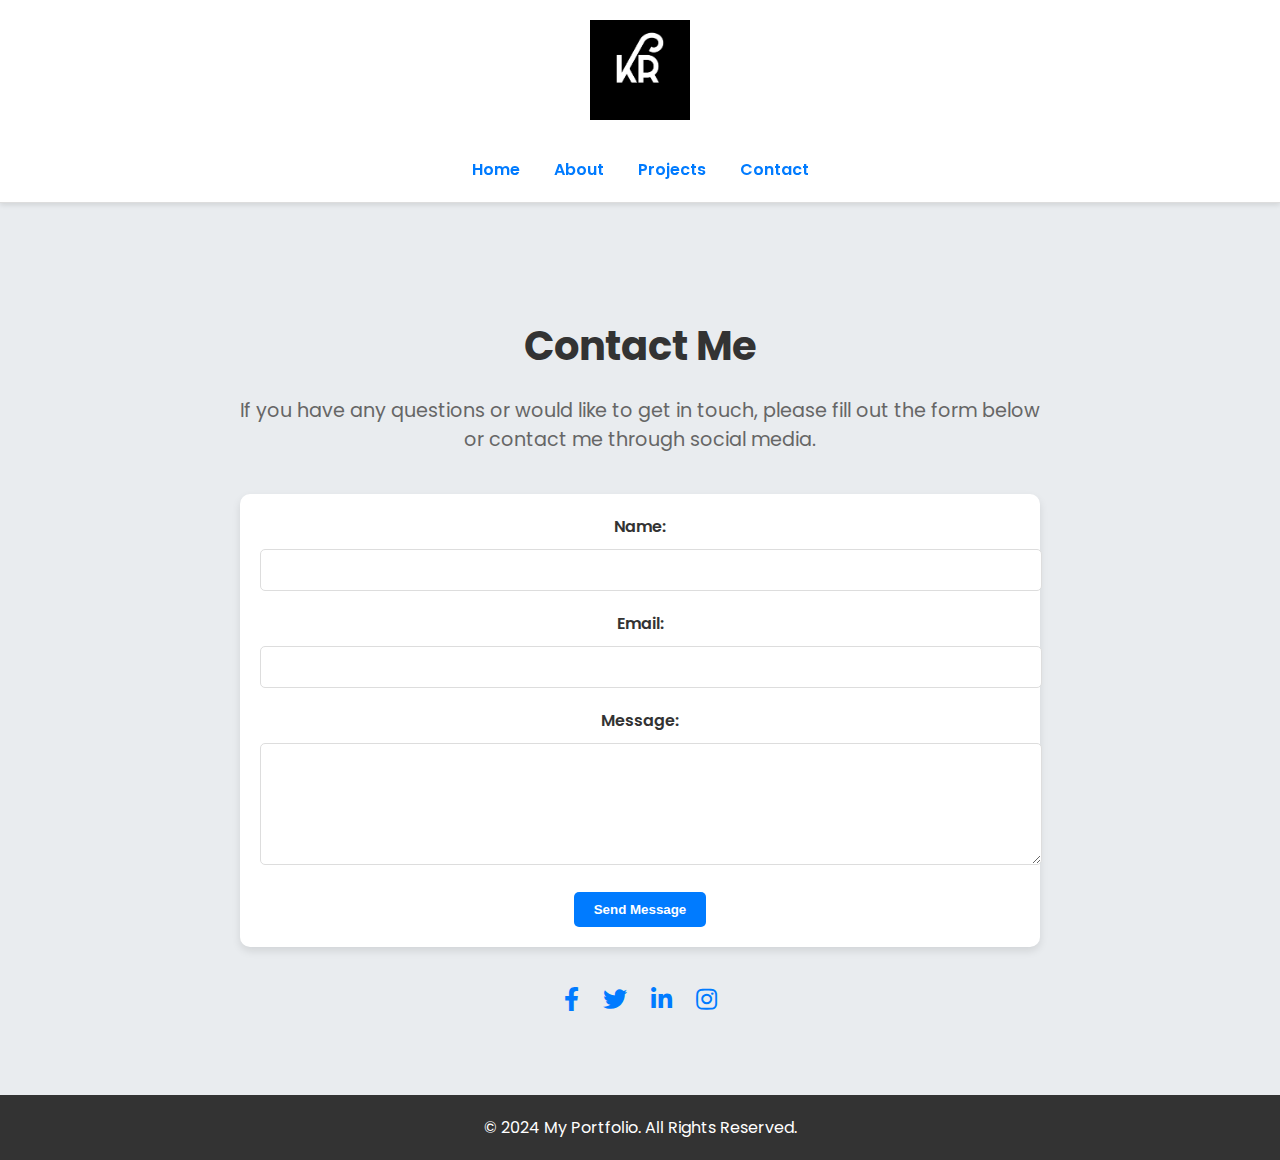
<file: contact.html>
<!DOCTYPE html>
<html lang="en">
<head>
    <meta charset="UTF-8">
    <meta name="viewport" content="width=device-width, initial-scale=1.0">
    <title>Contact - My Portfolio</title>
    <link rel="stylesheet" href="contact.css">
    <link rel="stylesheet" href="header-footer.css"> <!-- Common CSS for header and footer -->
    <link rel="stylesheet" href="https://cdnjs.cloudflare.com/ajax/libs/font-awesome/5.15.3/css/all.min.css">
</head>
<body>
    <header>
        <div class="container">
            <div class="logo">
                <img src="IMAGES/kr.jpg" alt="Logo">
            </div>
            <nav>
                <ul>
                    <li><a href="index.html">Home</a></li>
                    <li><a href="about.html">About</a></li>
                    <li><a href="projects.html">Projects</a></li>
                    <li><a href="contact.html">Contact</a></li>
                </ul>
            </nav>
        </div>
    </header>

    <section id="contact">
        <div class="container">
            <h2>Contact Me</h2>
            <p>If you have any questions or would like to get in touch, please fill out the form below or contact me through social media.</p>
            <div class="contact-form">
                <form action="#" method="post">
                    <label for="name">Name:</label>
                    <input type="text" id="name" name="name" required>

                    <label for="email">Email:</label>
                    <input type="email" id="email" name="email" required>

                    <label for="message">Message:</label>
                    <textarea id="message" name="message" rows="5" required></textarea>

                    <button type="submit">Send Message</button>
                </form>
            </div>
            <div class="social-icons">
                <a href="https://www.facebook.com/yourprofile" target="_blank" class="fab fa-facebook-f"></a>
                <a href="https://twitter.com/yourprofile" target="_blank" class="fab fa-twitter"></a>
                <a href="https://www.linkedin.com/in/yourprofile" target="_blank" class="fab fa-linkedin-in"></a>
                <a href="https://www.instagram.com/yourprofile" target="_blank" class="fab fa-instagram"></a>
            </div>
        </div>
    </section>

    <footer>
        <p>&copy; 2024 My Portfolio. All Rights Reserved.</p>
    </footer>
</body>
</html>
</file>
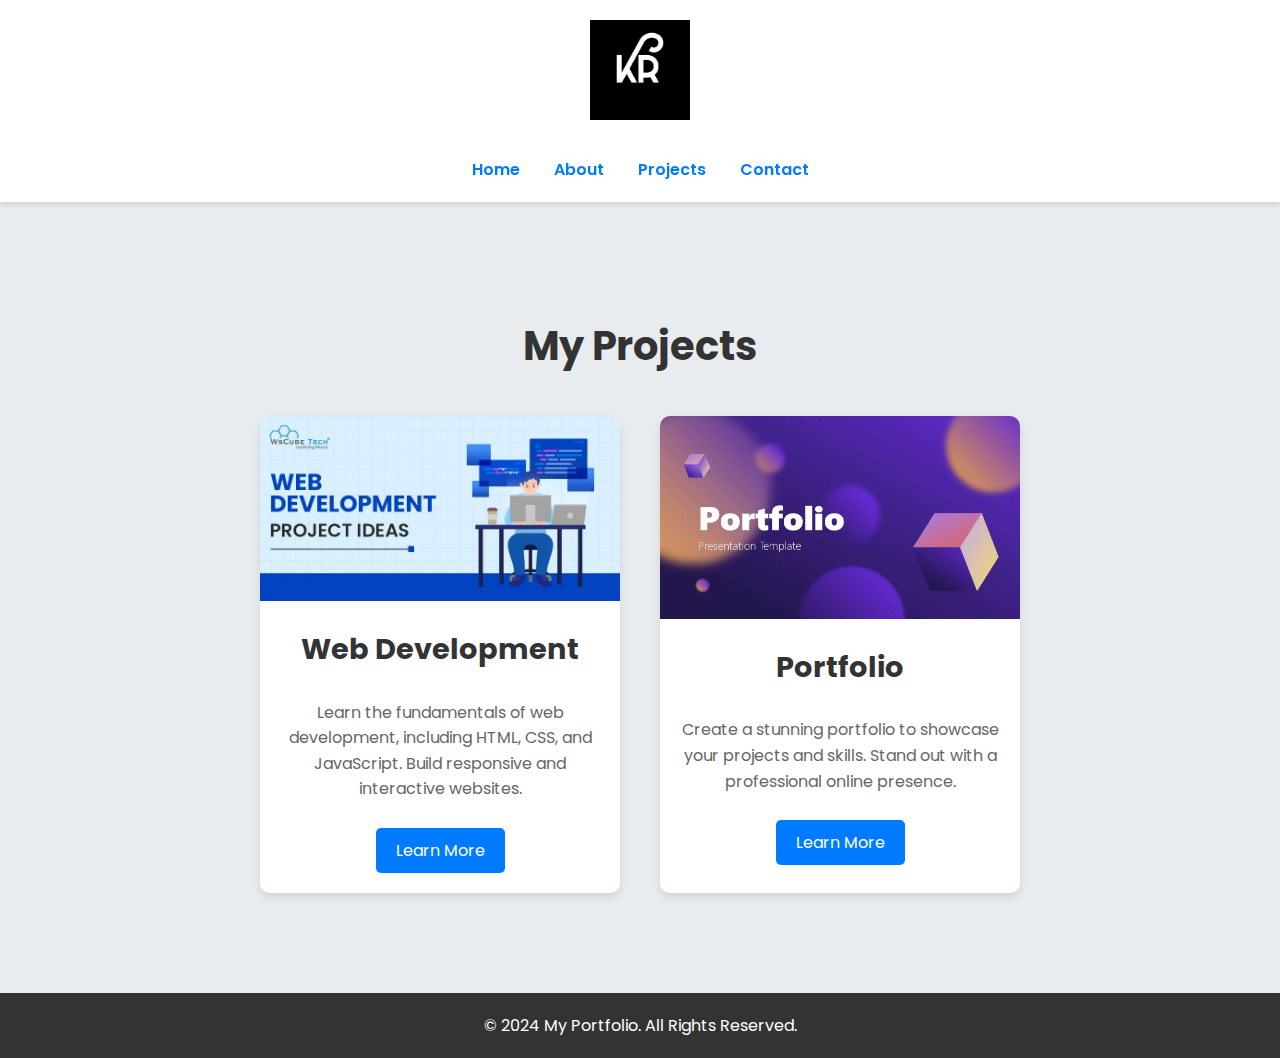
<file: projects.html>
<!DOCTYPE html>
<html lang="en">
<head>
    <meta charset="UTF-8">
    <meta name="viewport" content="width=device-width, initial-scale=1.0">
    <title>Projects - My Portfolio</title>
    <link rel="stylesheet" href="projects.css">
    <link rel="stylesheet" href="header-footer.css">
    <link rel="stylesheet" href="https://cdnjs.cloudflare.com/ajax/libs/font-awesome/5.15.3/css/all.min.css">
</head>
<body>
    <header>
        <div class="container">
            <div class="logo">
                <img src="IMAGES/kr.jpg" alt="Logo">
            </div>
            <nav>
                <ul>
                    <li><a href="index.html">Home</a></li>
                    <li><a href="about.html">About</a></li>
                    <li><a href="projects.html">Projects</a></li>
                    <li><a href="contact.html">Contact</a></li>
                </ul>
            </nav>
        </div>
    </header>

    <section id="projects">
        <div class="container">
            <h2>My Projects</h2>
            <div class="course-section">
                <div class="course" id="web-development">
                    <img src="IMAGES/web-development-projects-1.webp" alt="Web Development">
                    <div class="course-info">
                        <h3>Web Development</h3>
                        <p>Learn the fundamentals of web development, including HTML, CSS, and JavaScript. Build responsive and interactive websites.</p>
                        <a href="contact.html" class="learn-more">Learn More</a>
                    </div>
                </div>
                <div class="course" id="portfolio">
                    <img src="IMAGES/21550-01-portfolio-presentation-template-16x9-1.webp" alt="Portfolio">
                    <div class="course-info">
                        <h3>Portfolio</h3>
                        <p>Create a stunning portfolio to showcase your projects and skills. Stand out with a professional online presence.</p>
                        <a href="contact.html" class="learn-more">Learn More</a>
                    </div>
                </div>
            </div>
        </div>
    </section>

    <footer>
        <p>&copy; 2024 My Portfolio. All Rights Reserved.</p>
    </footer>
</body>
</html>
</file>
<file: contact.css>
@import url('https://fonts.googleapis.com/css2?family=Poppins:wght@400;600&display=swap');

/* Base styles */
body {
    font-family: 'Poppins', sans-serif;
    margin: 0;
    padding: 0;
    color: #333;
    background-color: #f4f4f4;
    display: flex;
    flex-direction: column;
    min-height: 100vh;
    animation: fadeIn 1s ease-in-out;
}

/* Keyframes for animations */
@keyframes fadeIn {
    from { opacity: 0; }
    to { opacity: 1; }
}

@keyframes slideInUp {
    from {
        opacity: 0;
        transform: translateY(30px);
    }
    to {
        opacity: 1;
        transform: translateY(0);
    }
}

@keyframes pulse {
    from {
        transform: scale(1);
    }
    to {
        transform: scale(1.05);
    }
}

/* Contact Section Styles */
#contact {
    padding: 80px 0;
    background: #e9ecef;
    animation: fadeIn 1s ease-in-out;
}

#contact .container {
    max-width: 800px;
    margin: 0 auto;
    text-align: center;
    animation: slideInUp 1s ease-in-out;
}

#contact h2 {
    font-size: 2.5em;
    margin-bottom: 20px;
    animation: slideInUp 1s ease-in-out;
}

#contact p {
    font-size: 1.2em;
    color: #666;
    margin-bottom: 40px;
    animation: slideInUp 1s ease-in-out;
}

.contact-form {
    background: #fff;
    padding: 20px;
    border-radius: 10px;
    box-shadow: 0 4px 8px rgba(0, 0, 0, 0.1);
    margin-bottom: 40px;
    animation: slideInUp 1s ease-in-out;
}

.contact-form label {
    display: block;
    margin-bottom: 10px;
    font-weight: 600;
    animation: slideInUp 1s ease-in-out;
}

.contact-form input,
.contact-form textarea {
    width: 100%;
    padding: 10px;
    margin-bottom: 20px;
    border: 1px solid #ddd;
    border-radius: 5px;
    font-family: 'Poppins', sans-serif;
    animation: slideInUp 1s ease-in-out;
}

.contact-form button {
    display: inline-block;
    padding: 10px 20px;
    border: none;
    border-radius: 5px;
    background-color: #007BFF;
    color: #fff;
    font-weight: 600;
    cursor: pointer;
    transition: background-color 0.3s, transform 0.3s;
    animation: slideInUp 1s ease-in-out;
}

.contact-form button:hover {
    background-color: #0056b3;
    transform: translateY(-3px);
    animation: pulse 0.3s ease-in-out;
}

.social-icons {
    margin-top: 20px;
}

.social-icons a {
    color: #007BFF;
    text-decoration: none;
    font-size: 1.5em;
    margin: 0 10px;
    transition: color 0.3s, transform 0.3s;
    animation: slideInUp 1s ease-in-out;
}

.social-icons a:hover {
    color: #0056b3;
    transform: scale(1.1);
}

/* Footer styles */
footer {
    background: #333;
    color: #fff;
    text-align: center;
    padding: 20px 0;
    width: 100%;
    margin-top: auto;
    animation: fadeIn 1s ease-in-out;
}

footer p {
    margin: 0;
}
</file>
<file: header-footer.css>
/* Header styles */
header {
    background: #ffffff;
    border-bottom: 1px solid #ddd;
    padding: 20px 0;
    text-align: center;
    position: sticky;
    top: 0;
    z-index: 1000;
    box-shadow: 0 2px 5px rgba(0, 0, 0, 0.1);
}

header .logo img {
    max-width: 100px;
    height: auto;
    margin-bottom: 10px;
}

header h1 {
    margin: 0;
    font-size: 2.5em;
    color: #333;
    font-weight: 600;
}

header nav ul {
    list-style: none;
    padding: 0;
    margin: 20px 0 0;
}

header nav ul li {
    display: inline;
    margin: 0 15px;
}

header nav ul li a {
    color: #007BFF;
    text-decoration: none;
    font-weight: 600;
    transition: color 0.3s;
}

header nav ul li a:hover {
    color: #0056b3;
}

/* Footer styles */
footer {
    background: #333;
    color: #fff;
    text-align: center;
    padding: 20px 0;
    width: 100%;
    margin-top: auto;
}

footer .social-icons {
    margin-top: 10px;
}

footer .social-icons a {
    color: #fff;
    text-decoration: none;
    font-size: 1.5em;
    margin: 0 10px;
    transition: color 0.3s;
}

footer .social-icons a:hover {
    color: #007BFF;
}
</file>
<file: projects.css>
@import url('https://fonts.googleapis.com/css2?family=Poppins:wght@400;600&display=swap');

/* Base styles */
body {
    font-family: 'Poppins', sans-serif;
    margin: 0;
    padding: 0;
    color: #333;
    background-color: #f4f4f4;
    display: flex;
    flex-direction: column;
    min-height: 100vh;
    animation: fadeIn 1s ease-in-out;
}

/* Keyframes for animations */
@keyframes fadeIn {
    from { opacity: 0; }
    to { opacity: 1; }
}

@keyframes slideInUp {
    from {
        opacity: 0;
        transform: translateY(30px);
    }
    to {
        opacity: 1;
        transform: translateY(0);
    }
}

@keyframes pulse {
    from {
        transform: scale(1);
    }
    to {
        transform: scale(1.05);
    }
}

/* Projects Section Styles */
#projects {
    padding: 80px 0;
    background: #e9ecef;
    animation: fadeIn 1s ease-in-out;
}

#projects .container {
    max-width: 800px;
    margin: 0 auto;
    text-align: center;
    animation: slideInUp 1s ease-in-out;
}

#projects h2 {
    font-size: 2.5em;
    margin-bottom: 20px;
    animation: slideInUp 1s ease-in-out;
}

.course-section {
    display: flex;
    flex-wrap: wrap;
    justify-content: center;
}

.course {
    background: #fff;
    border-radius: 10px;
    box-shadow: 0 4px 8px rgba(0, 0, 0, 0.1);
    margin: 20px;
    overflow: hidden;
    transition: transform 0.3s;
    width: calc(50% - 40px);
    animation: slideInUp 1s ease-in-out;
}

.course img {
    width: 100%;
    height: auto;
    transition: transform 0.3s;
}

.course:hover {
    transform: translateY(-10px);
}

.course:hover img {
    transform: scale(1.1);
}

.course-info {
    padding: 20px;
}

.course-info h3 {
    margin-top: 0;
    font-size: 1.8em;
    color: #333;
}

.course-info p {
    color: #666;
    line-height: 1.6;
}

.learn-more {
    display: inline-block;
    margin-top: 10px;
    padding: 10px 20px;
    background-color: #007BFF;
    color: #fff;
    text-decoration: none;
    border-radius: 5px;
    transition: background-color 0.3s;
}

.learn-more:hover {
    background-color: #0056b3;
}

/* Footer styles */
footer {
    background: #333;
    color: #fff;
    text-align: center;
    padding: 20px 0;
    width: 100%;
    margin-top: auto;
    animation: fadeIn 1s ease-in-out;
}

footer p {
    margin: 0;
}
</file>
